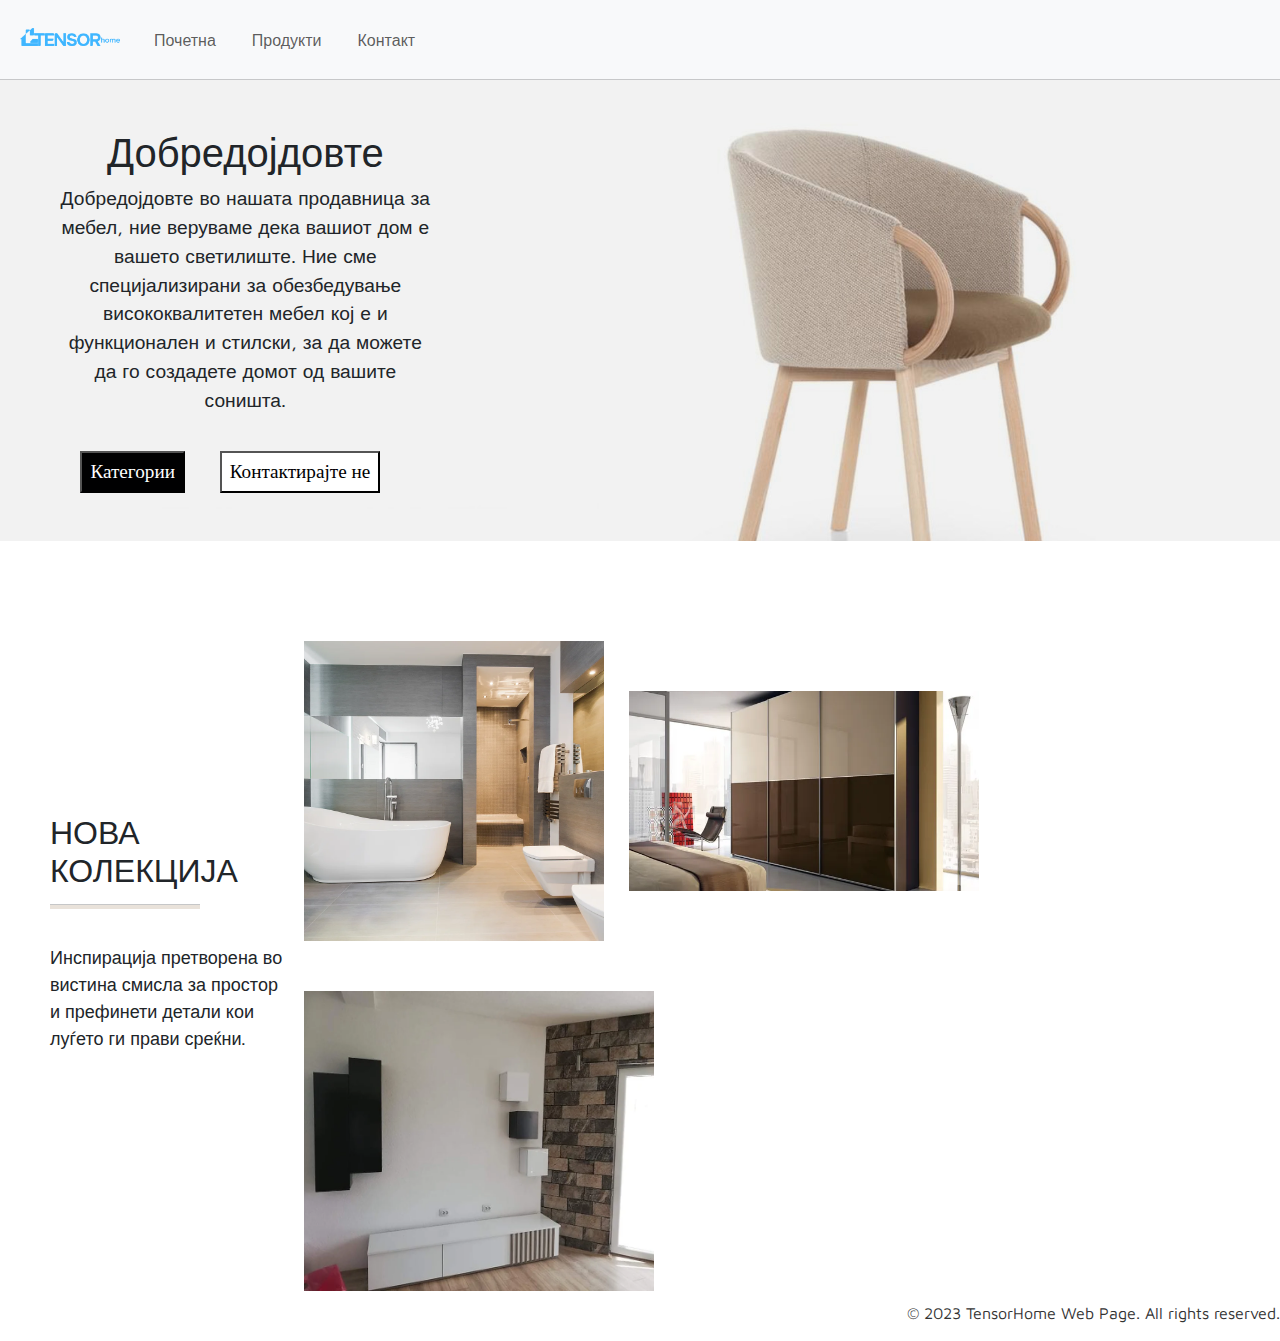
<file: index.html>
<!DOCTYPE html>
<html lang="en">
<head>
    <meta charset="UTF-8">
    <title>Main</title>
    <meta name="viewport" content="width=device-width, initial-scale=1.0">
    <link rel="stylesheet" href="css/indexStyle.css">
    <style>
        @import url('https://fonts.googleapis.com/css2?family=Maven+Pro&family=Open+Sans:wght@300&display=swap');
    </style>
    <link rel="stylesheet" href="bootstrap-5.3.0-alpha2-dist/css/bootstrap.min.css">
    <link rel="stylesheet" href="https://fonts.googleapis.com/css2?family=Material+Symbols+Outlined:opsz,wght,FILL,GRAD@48,400,0,0" />


</head>
<body>
<header>
    <nav class="navbar navbar-expand-lg navbar-light bg-light">
        <a class="navbar-brand" href="#"><img src="images/tensorhome.png" id="logo"></a>
        <button class="navbar-toggler" type="button" data-toggle="collapse" data-target="#navbarNav" aria-controls="navbarNav" aria-expanded="false" aria-label="Toggle navigation">
            <span class="navbar-toggler-icon"></span>
        </button>
        <div class="collapse navbar-collapse" id="navbarNav">
            <ul class="navbar-nav">
                <li class="nav-item active">
                    <a class="nav-link" href="index.html">Почетна</a>
                </li>
                <li class="nav-item">
                    <a class="nav-link" href="ecomerce.html">Продукти</a>
                </li>
                <li class="nav-item">
                    <a class="nav-link" href="Contact.html">Контакт</a>
                </li>
            </ul>
        </div>
    </nav>
</header>
<hr class="m-0">
<main>
    <div class="categoryBar">
        <ul>
            <a href="#" class="closeCategoryBar">X</a>

            <div class="categoryListDiv">
                <uL class="categoryList">

                </uL>
            </div>
        </ul>
    </div>
    <div class="container mainContainer justify-content-center align-items-center m-0 p-0">
        <div class="row firstPart p-md-5 p-lg-5 m-0">
            <div id="welcomeText" class="col-4 text-center">
                <h1>Добредојдовте</h1>
                <p>Добредојдовте во нашата продавница за мебел, ние веруваме дека вашиот дом е вашето светилиште.
                    Ние сме специјализирани за обезбедување висококвалитетен мебел кој е и функционален и стилски, за да можете да го
                    создадете домот од вашите соништа.</p>
                <button id="categoryButton">Категории</button>
                <button id="contactButton">Контактирајте не</button>
            </div>

        </div>

    <div class="CollectionContainer">
        <div class="collectionText">
            <h2>НОВА <br> КОЛЕКЦИЈА</h2>
            <hr id="lineBettweenText">
            <p style="font-size: 18px; margin-top: 35px">Инспирација претворена во вистина смисла за простор и префинети детали кои луѓето ги прави среќни.</p>
        </div>
        <div class="image-container">
            <img src="images/bathroom.webp" width="300" height="300">
            <img src="images/bedroom.webp" width="350" height="200">
            <img src="images/tvStand.webp" width="350" height="300">
        </div>
    </div>
    </div>
</main>

<footer>
    <p>&copy; 2023 TensorHome Web Page. All rights reserved.</p>
</footer>
<script src="bootstrap-5.3.0-alpha2-dist/js/bootstrap.min.js"></script>
<script src="js/index.js"></script>
<script src="js/indexCategoryBar.js"></script>
</body>
</html>
</file>
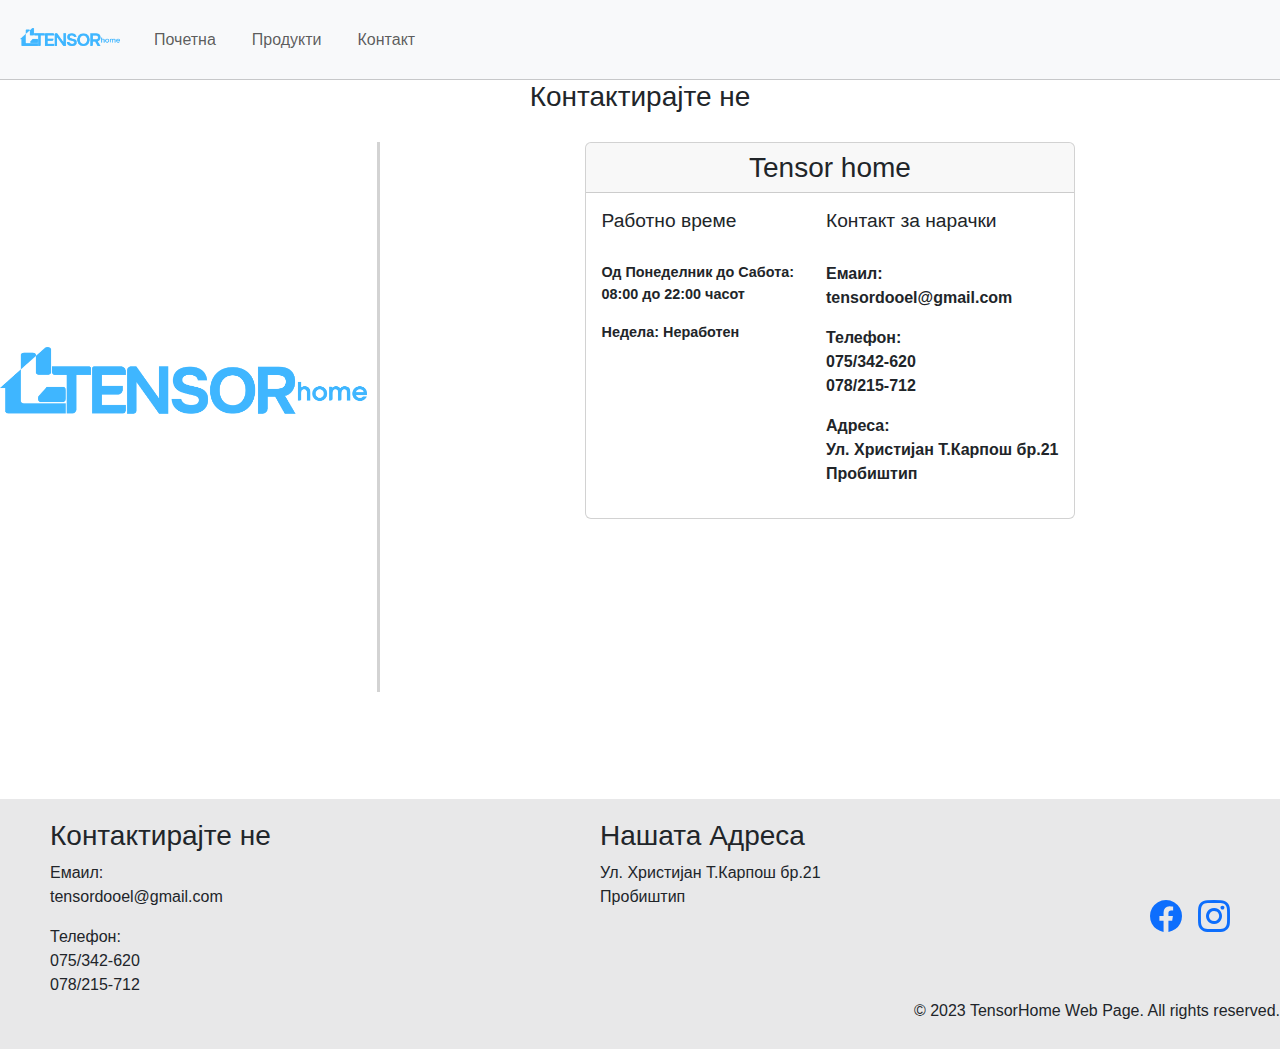
<file: Contact.html>
<!DOCTYPE html>
<html lang="en">
<head>
    <meta charset="UTF-8">
    <title>Контакт</title>
    <meta name="viewport" content="width=device-width, initial-scale=1">
    <link rel="stylesheet" href="bootstrap-5.3.0-alpha2-dist/css/bootstrap.min.css">
    <link rel="stylesheet" href="css/contact.css">
    <link rel="stylesheet" href="https://cdn.jsdelivr.net/npm/bootstrap-icons@1.10.5/font/bootstrap-icons.css">
    <link rel="stylesheet" href="https://fonts.googleapis.com/css2?family=Material+Symbols+Outlined:opsz,wght,FILL,GRAD@48,400,0,0" />
</head>
<body>

<header>
    <nav class="navbar navbar-expand-lg navbar-light bg-light">
        <a class="navbar-brand" href="#"><img src="images/tensorhome.png" id="logo"></a>
        <button class="navbar-toggler" type="button" data-toggle="collapse" data-target="#navbarNav" aria-controls="navbarNav" aria-expanded="false" aria-label="Toggle navigation">
            <span class="navbar-toggler-icon"></span>
        </button>
        <div class="collapse navbar-collapse" id="navbarNav">
            <ul class="navbar-nav">
                <li class="nav-item">
                    <a class="nav-link" href="index.html">Почетна</a>
                </li>
                <li class="nav-item">
                    <a class="nav-link" href="ecomerce.html">Продукти </a>
                </li>
                <li class="nav-item active">
                    <a class="nav-link" href="Contact.html">Контакт</a>
                </li>
            </ul>
        </div>
    </nav>
</header>
<hr class="m-0">
<main>
<div class="pageTitle row">
    <h3>Контактирајте не</h3>
</div>

<div class="content">
    <div class="imgContainer">
        <img src="images/tensorhome.png" alt="logo" >
    </div>
    <div class="cardAndMap">
        <div class="card">
            <h3 class="card-header text-center">Tensor home</h3>
            <div class="card-body d-flex">
                <div class="workTime">
                    <h3 class="cardHeaders">Работно време</h3>
                    <div class="workingDays d-flex">
                        <div class="Wdays">
                            <p>Од Понеделник до Сабота:<br> 08:00 до 22:00 часот</p>
                            <p>Недела:      Неработен</p>
                        </div>
                    </div>
                </div>
                <div class="contactPart">
                    <h3 class="cardHeaders">Контакт за нарачки</h3>
                    <p class="fw-bold">Емаил:<br>tensordooel@gmail.com</p>
                    <p class="fw-bold">Телефон:<br>075/342-620<br>078/215-712</p>
                    <p class="fw-bold">Адреса:<br>Ул. Христијан Т.Карпош бр.21<br>Пробиштип<br></p>
                </div>
            </div>
        </div>
        <div class="map">
            <iframe class="map" src="https://www.google.com/maps/embed?pb=!1m18!1m12!1m3!1d768.5461320110433!2d22.179605001986417!3d41.99638776525034!2m3!1f0!2f0!3f0!3m2!1i1024!2i768!4f13.1!3m3!1m2!1s0x1355bc388ee2e001%3A0x65d188e8fa1c6d89!2z0J_RgNC-0LHQuNGI0YLQuNC_!5e0!3m2!1smk!2smk!4v1683379929648!5m2!1smk!2smk" width="600" height="450" style="border:0;" allowfullscreen="" loading="lazy" referrerpolicy="no-referrer-when-downgrade"></iframe>
        </div>
    </div>
</div>



</main>

<footer>
    <div class="footerParts d-flex justify-content-between">
        <div class="contactF">
            <h3>Контактирајте не</h3>
            <p>Емаил:<br>tensordooel@gmail.com</p>
            <p>Телефон:<br>075/342-620<br>078/215-712</p>
        </div>
        <div class="adressF">
            <h3>Нашата Адреса</h3>
            <p>Ул. Христијан Т.Карпош бр.21<br>Пробиштип</p>
        </div>
        <div class="iconsF">
            <ul class="iconList">
                <a href="https://www.facebook.com/profile.php?id=100094143459425" class="icon-link">
                    <i class="bi bi-facebook"></i>
                </a>
                <a href="https://www.instagram.com/tensorhome.mk/" class="icon-link">
                    <i class="bi bi-instagram"></i>
                </a>
            </ul>
        </div>
    </div>
    <p id="footerBottomText">&copy; 2023 TensorHome Web Page. All rights reserved.</p>
</footer>
<script src="js/contact.js"></script>
</body>
</html>
</file>
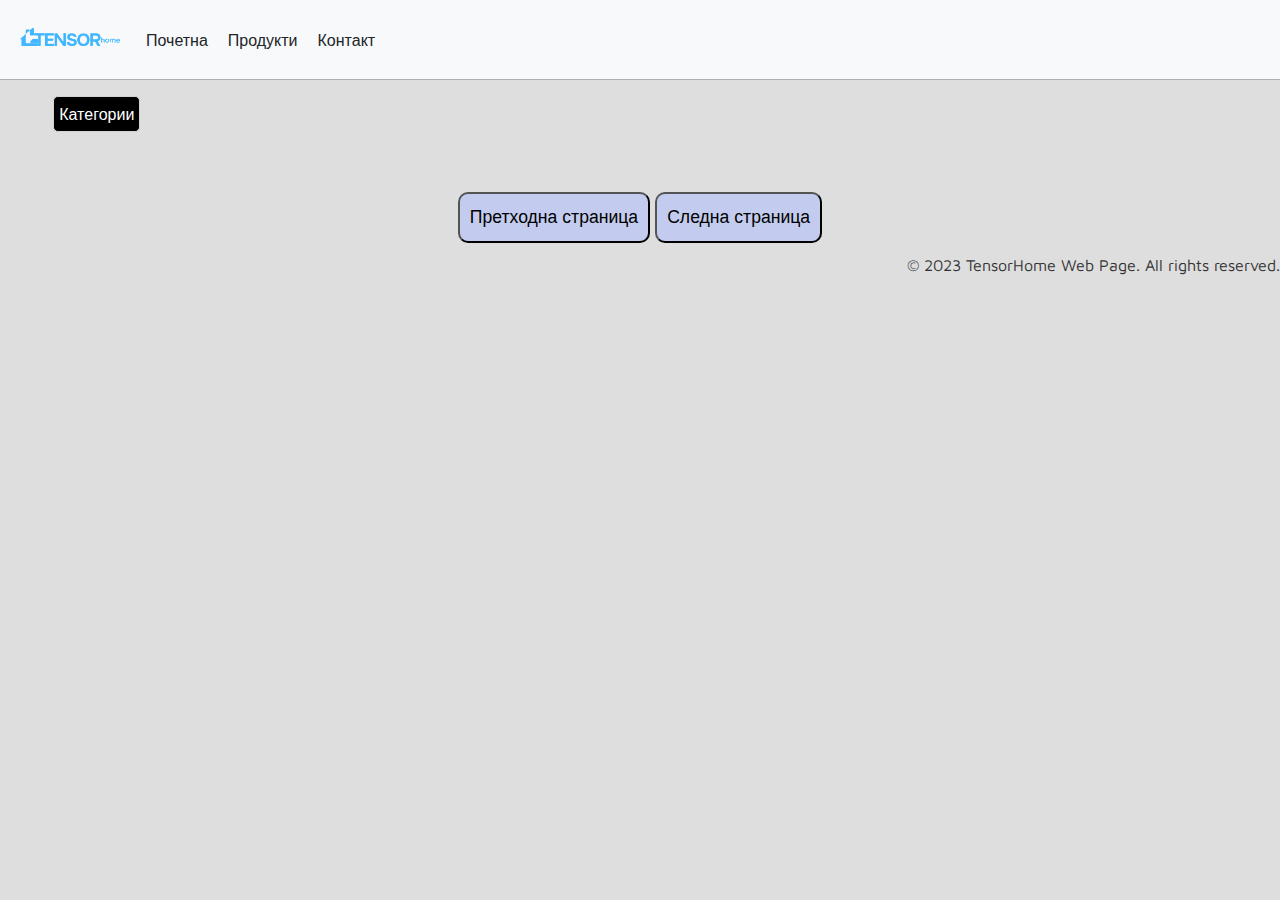
<file: ecomerce.html>
<!DOCTYPE html>
<html lang="en">
<head>
    <meta charset="UTF-8">
<!--    <meta http-equiv="X-UA-Combatible" content="IE=edge">-->
    <meta name="viewport" content="width=device-width, initial-scale=1">
    <link rel="stylesheet" href="bootstrap-5.3.0-alpha2-dist/css/bootstrap.min.css">
    <title>Shop</title>
    <link rel="stylesheet" href="css/ecomerce.css">
    <script src="js/ecomerceLoadingData.js"></script>
    <link rel="stylesheet" href="https://fonts.googleapis.com/css2?family=Material+Symbols+Outlined:opsz,wght,FILL,GRAD@48,400,0,0" />

</head>
<body>

<header>
    <nav class="navbar navbar-expand-lg navbar-light bg-light">
        <a class="navbar-brand" href="#"><img src="images/tensorhome.png" id="logo"></a>
        <button class="navbar-toggler" type="button" data-toggle="collapse" data-target="#navbarNav" aria-controls="navbarNav" aria-expanded="false" aria-label="Toggle navigation">
            <span class="navbar-toggler-icon"></span>
        </button>
        <div class="collapse navbar-collapse" id="navbarNav">
            <uL>
            <li class="nav-item">
                <a class="nav-link" href="index.html">Почетна</a>
            </li>
            <li class="nav-item active">
                <a class="nav-link" href="ecomerce.html">Продукти</a>
            </li>
            <li class="nav-item">
                <a class="nav-link" href="Contact.html">Контакт</a>
            </li>
            </ul>
        </div>
    </nav>
</header>
<hr class="m-0">

<main>
    <div class="shopContainer">
        <div class="categoriesBar">
            <button class="categoryButton">Категории</button>
            <ul class="categoryList" style="display: none">

            </ul>
        </div>

        <div class="productsSection">

        </div>
    </div>
    <div class="navigation">
        <button id="previousPage">Претходна страница</button>
        <button id="nextPage">Следна страница</button>
    </div>
</main>
<footer>
    <p>&copy; 2023 TensorHome Web Page. All rights reserved.</p>
</footer>
<script src="js/ecomerce.js"></script>
<script src="js/ecomerceCategoryBar.js"></script>

</body>
</html>
</file>
<file: css/contact.css>
/* Global styles */
* {
    box-sizing: border-box;
    margin: 0;
    padding: 0;
    font-family: 'Maven Pro', sans-serif;font-family: 'Maven Pro', sans-serif;

}
body {
    font-family: Arial, sans-serif;
    margin: 0;
    padding: 0;
    overflow-x: hidden;
}

/* Nav and category sidebar*/

#sidebar {
    font-family: 'Open Sans', sans-serif;
    position: absolute;
    top: 70px;
    right: -250px;
    width: 250px;
    height: 82%;
    background-color: #eeeeee;
    transition: right 0.5s ease-in-out;
}

#sidebar h3 {
    margin-top: 0;
    text-align: center;
}

#sidebar ul {
    list-style: none;
    padding: 0;
    margin: 0;
    display: flex;
    flex-direction: column;
    justify-content: center;
    align-items: center;
}

#sidebar a {
    text-decoration: none;
    color: #333;
}

#sidebar ul li a:hover {
    padding: 10px;
    background: #000001;
    color: white;
}

ul {
    margin: 0;
    padding: 0;
    list-style: none;
    display: flex;
    flex-wrap: wrap;
}

li {
    margin: 10px;
    flex-basis: calc(20.33% - 208px);
}

#logoNav{
    margin-top: 10px;
}

#sidebar-btn {
    background: black;
    color: white;
    float: right;
    border: 1px solid;
    cursor: pointer;
    font-size: 15px;
    width: 150px;
    height: 40px;
}

#logo{
    margin-top: 15px;
    max-width: 100px;
}
.navbar-brand{
    padding-left: 20px;
}

/*Main content*/
.pageTitle{
    text-align: center;
    margin-bottom: 20px;
}

.content{
    display: flex;
    justify-content: space-around;
}

.imgContainer{
    min-width: 300px;
    max-width: 600px;
    max-height: 550px;
    padding-right: 10px;
    border-right: 3px solid lightgray;
    display: flex;
    align-items: center;
}

.imgContainer img{
    /*object-fit: cover;*/
    max-width: 100%;
    max-height: 100%;
}

.cardAndMap{
    display: flex;
    flex-direction: column;
    align-items: center;
}

/*card styles*/
.card{
    max-width: 700px;
}
.card-body{
    gap: 2rem;
    justify-content: space-around;
}
.cardHeaders{
    margin-bottom: 30px;
    font-size: 1.2rem;
}
.workingDays{
    font-size: 0.9rem;
    font-weight: bold;
    gap: 1rem;
}

/*footer*/
.footerParts{
    height: 80%;
    padding: 20px 50px 0 50px;
}
#footerBottomText{
    text-align: right;
}
.footerParts div:last-child{
    align-self: center;
}

/*map*/
.map{
    margin-top: 10px;
    width: clamp(200px, 900px, 1200px);
    max-height: 250px;
}
footer{
    margin-top: 20px;
    height: clamp(150px, 250px, 400px);
    background: #e8e8e9;
}

/*icons*/
.iconList{
    gap: 1rem;
}
.bi{
    font-size: 2rem;
}
/*small Screen*/
@media screen and (max-width: 480px){
    .content{
        flex-direction: column;
    }
    .imgContainer{
        border: none;
    }
    .map{
        width: 100%;
    }
    .card{
        width: 95%;
        font-size: 12px;
    }
    .card-body{
        gap: 1rem;
    }
    .workTime p{
        font-size: 12px;
        font-weight: bold;
    }
    footer{
        height: auto;
    }
    .footerParts{
        font-size: 1rem;
        padding: 0;
        flex-direction: column;
    }

    .footerParts h3{
        font-size: 1.5rem;
    }
    #footerBottomText{
        margin-top: 20px;
    }
}
@media screen and (min-width: 540px) and (max-width: 1200px) {
    .content{
        display: flex;
        flex-direction: column;
        align-items: center;
    }
    .imgContainer{
        border: none;
    }
}
</file>
<file: css/ecomerce.css>
/*Google fonts*/
@import url('https://fonts.googleapis.com/css2?family=Maven+Pro&family=Michroma&family=Open+Sans:ital,wght@0,300;0,700;1,400&display=swap');


/*
EEEEEEFF  sidebar
*/

/* Global styles */
* {
    box-sizing: border-box;
    margin: 0;
    padding: 0;
    font-family: 'Maven Pro', sans-serif;font-family: 'Maven Pro', sans-serif;

}
body {
    font-family: Arial, sans-serif;
    margin: 0;
    padding: 0;
    overflow-x: hidden;
    background: #DEDEDE;
}

/* Nav and category sidebar*/

#sidebar {
    font-family: 'Open Sans', sans-serif;
    position: absolute;
    top: 70px;
    right: -250px;
    width: 250px;
    height: 82%;
    background-color: #eeeeee;
    transition: right 0.5s ease-in-out;
}

#sidebar h3 {
    margin-top: 0;
    text-align: center;
}

#sidebar ul {
    list-style: none;
    padding: 0;
    margin: 0;
    display: flex;
    flex-direction: column;
    justify-content: center;
    align-items: center;
}

#sidebar a {
    text-decoration: none;
    color: #333;
}

#sidebar ul li a:hover {
    padding: 10px;
    background: #000001;
    color: white;
}

ul {
    margin: 0;
    padding: 0;
    list-style: none;
    display: flex;
    flex-wrap: wrap;
}

li {
    margin: 10px;
    flex-basis: calc(20.33% - 208px);
}

#logoNav{
    margin-top: 10px;
}

#sidebar-btn {
    background: black;
    color: white;
    float: right;
    border: 1px solid;
    cursor: pointer;
    font-size: 15px;
    width: 150px;
    height: 40px;
}

#logo{
    margin-top: 15px;
    max-width: 100px;
}
.navbar-brand{
    padding-left: 20px;
}

.shopContainer{
    display: flex;
    width: 100%;
    margin: 0!important;
    /*justify-content: space-between;*/
}

/*CategorySectionsStyles*/
.categoriesBar{
    position: relative;
    margin-top: 1rem;
    font-size: 1em;
    width: 15rem;
    margin-right: 50px;
}

.categoryButton{
    margin: auto;
    border: 1px solid lightgray;
    border-radius: 5px;
    display: block;
    padding: 5px;
    background: black;
    color: white;
    pointer-events: none;
}
.mainListItem{
    display: grid;
    grid-template-columns: 60% 20%;
}
.dpIcon {
    padding-left: 5px;
    cursor: pointer;
    max-height: 20px;
}
.categoriesBar h3{
    font-size: calc(1rem + .6vw);
}

.categoryList{
    display: flex;
    flex-direction: column;
}

.categoryLinks{
    text-decoration: none;
    color: black;
    cursor: pointer;
}
.categoryLinks:hover{
    transition: ease-in-out 150ms;
    background: #000000;
    padding: 5px 10px 5px 2px;
    color: white;
}

.subcategory{
    display: none;
    flex-direction: column;
    margin-left: 10px;
}

/*small screens*/
@media screen and (max-width: 768px) {
    .shopContainer{
        flex-direction: column;
        margin: 0!important;
    }
    .categoriesBar{
        margin-bottom: 10px;
    }
    .categoryList{
        display: none;
        position: absolute;
        top: 100%;
        left: 0;
        background: whitesmoke;
        opacity: 80%;
        z-index: 2000;
    }

    .categoryButton{
        font-size: 1.2rem;
        display: block;
        position: relative;
        left: -65px;
        z-index: 1;
        pointer-events: visible;
    }
    .productsSection
    {
        padding: 0 20px 0 20px;
    }
}
/*big screens*/
@media screen and (min-width: 769px){
    .categoryList{
        display: flex!important;
    }
}
/*Products section*/
.productsSection{
    width: 100%;
    margin-top: 50px;
    display: grid;
    grid-template-columns: repeat(auto-fill, minmax(280px, auto));
    gap: 4.5rem;
    margin-right: 0;
    padding-right: 20px;
}

.product-box{
    position: relative;
    cursor: pointer;
    text-align: center;
    background: white;
    border-radius: 15px;
    display: flex;
    flex-direction: column;
    align-items: flex-start;
    padding: 10px 10px 15px;
    gap: 8px;
    max-height: 500px;
}
.product-image{
    width: 100%;
    max-height: 300px;
}
.product-text h2{
    font-size: 1.5rem;
}
.product-box:hover{
    padding: 35px;
    /*clip-path: polygon(20% 0%, 80% 0%, 100% 20%, 100% 80%, 80% 100%, 20% 100%, 0% 80%, 0% 20%);*/
    transition: 0.8s;
}
/*next page button*/
.navigation{
    text-align: center;
    margin-top: 60px;
}

.navigation button{
    padding: 10px;
    background: rgba(175, 190, 252, 0.56);
    font-size: 1.1rem;
    font-weight: 400;
    border-radius: 10px;
}

/*Footer*/
footer {
    background-color: #DEDEDE;
    color: #333;
    height: 30px;
}

footer p{
    float: right;
    margin-top: 10px;
}
</file>
<file: css/indexStyle.css>
/*Google fonts*/
@import url('https://fonts.googleapis.com/css2?family=Maven+Pro&family=Michroma&family=Open+Sans:ital,wght@0,300;0,700;1,400&display=swap');


/* Reset styles */
* {
    font-family: 'Maven Pro', sans-serif;
    box-sizing: border-box;
    margin: 0;
    padding: 0;
}

/* Global styles */
body {
    font-family: Arial, sans-serif;
    margin: 0;
    padding: 0;
    overflow-x: hidden!important;
    overflow-y: auto;
}



/* Footer styles */
footer {
    background-color: white;
    color: #333;
    height: 30px;
}

footer p{
    float: right;
    margin-top: 10px;
}

.mainContainer{
    max-width: 100% !important;
}

.firstPart{
    background-image: url("../images/stool.jpg");
    background-repeat: no-repeat;
    background-size: cover;
    background-position: center center;
    width: 100%;
    min-height: 400px;
}

#welcomeText{
    font-size: 1.5vw;
    text-align: center;
    font-family: 'Playfair Display', serif !important;
}




#categoryButton{
    padding: 8px;
    margin-right: 30px;
    max-font-size: 40px;
    margin-top: 5px;
    max-width: 150px;
    max-height: 70px;
    background: #000001;
    color: #ffffff;
    line-height: normal;
}

#contactButton{
    margin-right: 30px;
    padding: 8px;
    margin-top: 20px;
    max-height: 70px;
    background: #ffffff;
    color: #000001;
    line-height: normal;
}

.CollectionContainer{
    background: white;
    display: flex;
    justify-content: center;
    margin: 0 50px 0 50px;
}

.CollectionContainer *{
    margin-top: 50px;
    margin-right: 20px;
}

.collectionText {
    width: 300px;
    margin: auto;
}

#lineBettweenText{
    margin-top: 15px;
    width: 150px;
    height: 5px;
    background: #ab8d6f;
}
#sidebar {
    font-family: 'Open Sans', sans-serif;
    position: absolute;
    top: 70px;
    right: -250px;
    width: 250px;
    height: 82%;
    background-color: #eeeeee;
    transition: right 0.5s ease-in-out;
}

#sidebar h3 {
    margin-top: 0;
    text-align: center;
}

#sidebar ul {
    list-style: none;
    padding: 0;
    margin: 0;
    display: flex;
    flex-direction: column;
    justify-content: center;
    align-items: center;
}

#sidebar a {
    text-decoration: none;
    color: #333;
}

#sidebar ul li a:hover {
    padding: 10px;
    background: #000001;
    color: white;
}

ul {
    margin: 0;
    padding: 0;
    list-style: none;
    display: flex;
    flex-wrap: wrap;
}

li {
    margin: 10px;
    flex-basis: calc(20.33% - 208px);
}

#logoNav{
    margin-top: 10px;
}

#sidebar-btn {
    background: black;
    color: white;
    float: right;
    border: 1px solid;
    cursor: pointer;
    font-size: 15px;
    width: 150px;
    height: 40px;
}

#logo{
    margin-top: 15px;
    max-width: 100px;
}
.navbar-brand{
    padding-left: 20px;
}

/*smaller screens*/
@media screen and (max-width: 480px) {
     #welcomeText{
         font-size: 3.5vw;
         width: 50%;
         background: whitesmoke;
         opacity: 80%;
     }
    #welcomeText h1{
        font-size: 1.3rem;
    }

    #categoryButton{
        margin-right: 0;
        font-size: 0.7rem;
        max-width: 120px;
        height: 30px;
        margin-top: 20px;
        background: #000001;
        color: #ffffff;
        line-height: normal;
    }

    #contactButton{
        margin-right: 0;
        font-size: 0.7rem;
        max-width: 120px;
        height: 30px;
        margin-top: 20px;
        background: #ffffff;
        color: #000001;
        line-height: normal;

    }

    .image-container *{
        max-width: 200px;
        max-height: 200px;
        text-align: center;
    }

    .collectionText{
        margin: auto;
    }

    #lineBettweenText{
        width: 170px;
        margin-left: 56px;
    }

    .image-container{
        display: grid;
        grid-template-columns: 1fr ;
        margin: 0;
        justify-items: center;
    }

    .CollectionContainer{
        height: 100%;
        text-align: center;
        flex-direction: column;
    }

    footer{
        justify-content: center;
        display: flex;
        margin-top: 10px;
    }

    .firstPart{
        background-position: -28.5rem;
    }
    .categoryBar{
        display: none;
        z-index: 10000;
    }
    .categoryList{
        display: flex;
        flex-direction: column;
    }
    .closeCategoryBar{
        display: inline-block;
    }
    .closeCategoryBar:hover{
        height: 40px;
    }
}

/*Mid screens*/
@media screen and (min-width: 480px) and (max-width: 760px){
    #welcomeText{
        font-size: 2.2vw;
    }

    #welcomeText button{
        margin: auto;
        margin-top: 5px;
    }
    .CollectionContainer{
        display: flex;
        flex-direction: column;
    }

    .image-container{
        display: flex;
        flex-direction: column;
    }
}

/*Category bar*/
.categoryBar{
    max-width: 800px;
    background: whitesmoke;
    opacity: 80%;
    min-height: 400px;
    position: absolute;
    right: -1500px;
    transition: ease-in 800ms;
    overflow-y: hidden;
    font-size: 0.8rem;
}

.closeCategoryBar{
    color: gray;
    font-size: 1.4rem;
    text-decoration: none;
    padding: 0 8px 0 8px;
    text-align: justify;
}

.closeCategoryBar:hover{
    background: rgba(173, 216, 230, 0.82);
}
.mainListItem{
    display: grid;
    grid-template-columns: 60% 20%;
    max-width: 120px;
}
.dpIcon {
    margin-left: 5px;
    cursor: pointer;
    max-height: 20px;
}
.categoryList{
    gap: 30px;
}

.categoryLinks{
    text-decoration: none;
    color: black;
    font-weight: 550;
    cursor: pointer;
    text-align: justify-all;
    padding-right: 20px;
}
.subcategory{
    flex-direction: column;
    padding: 0;
}
</file>
